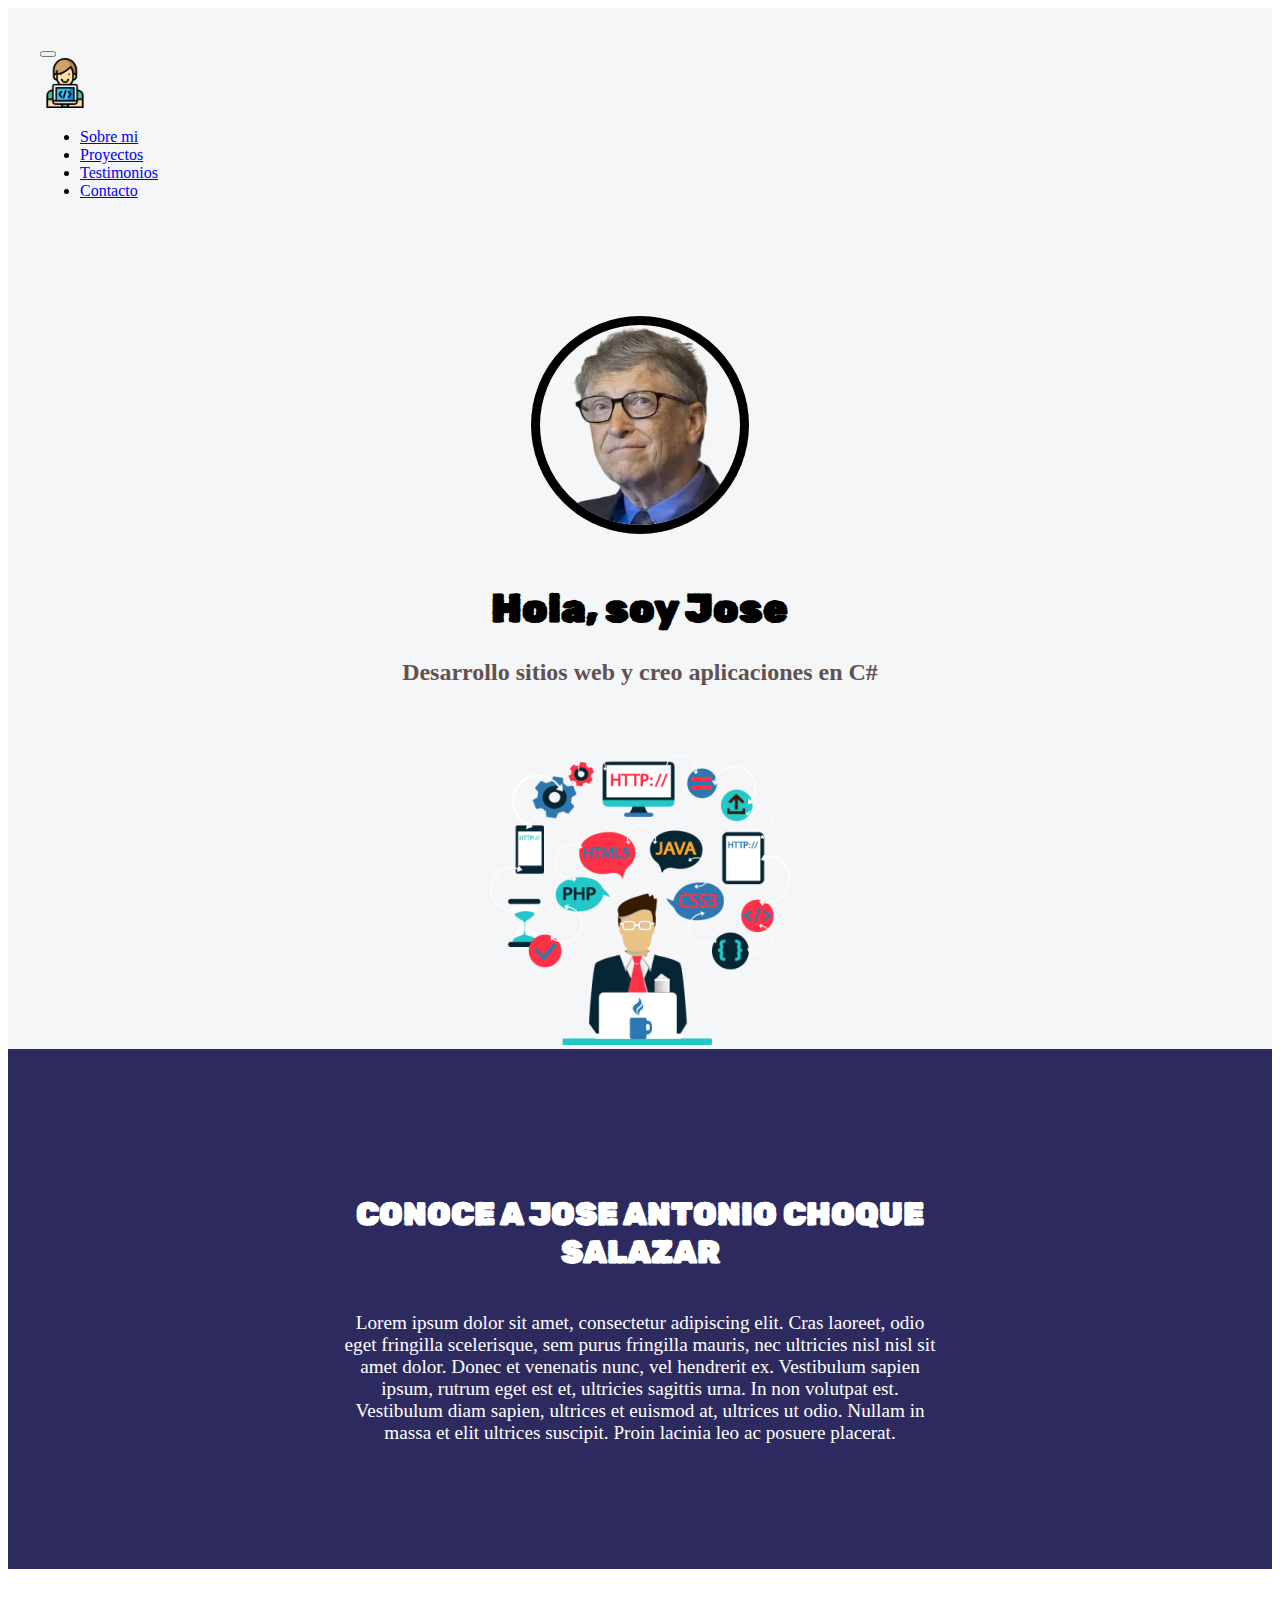
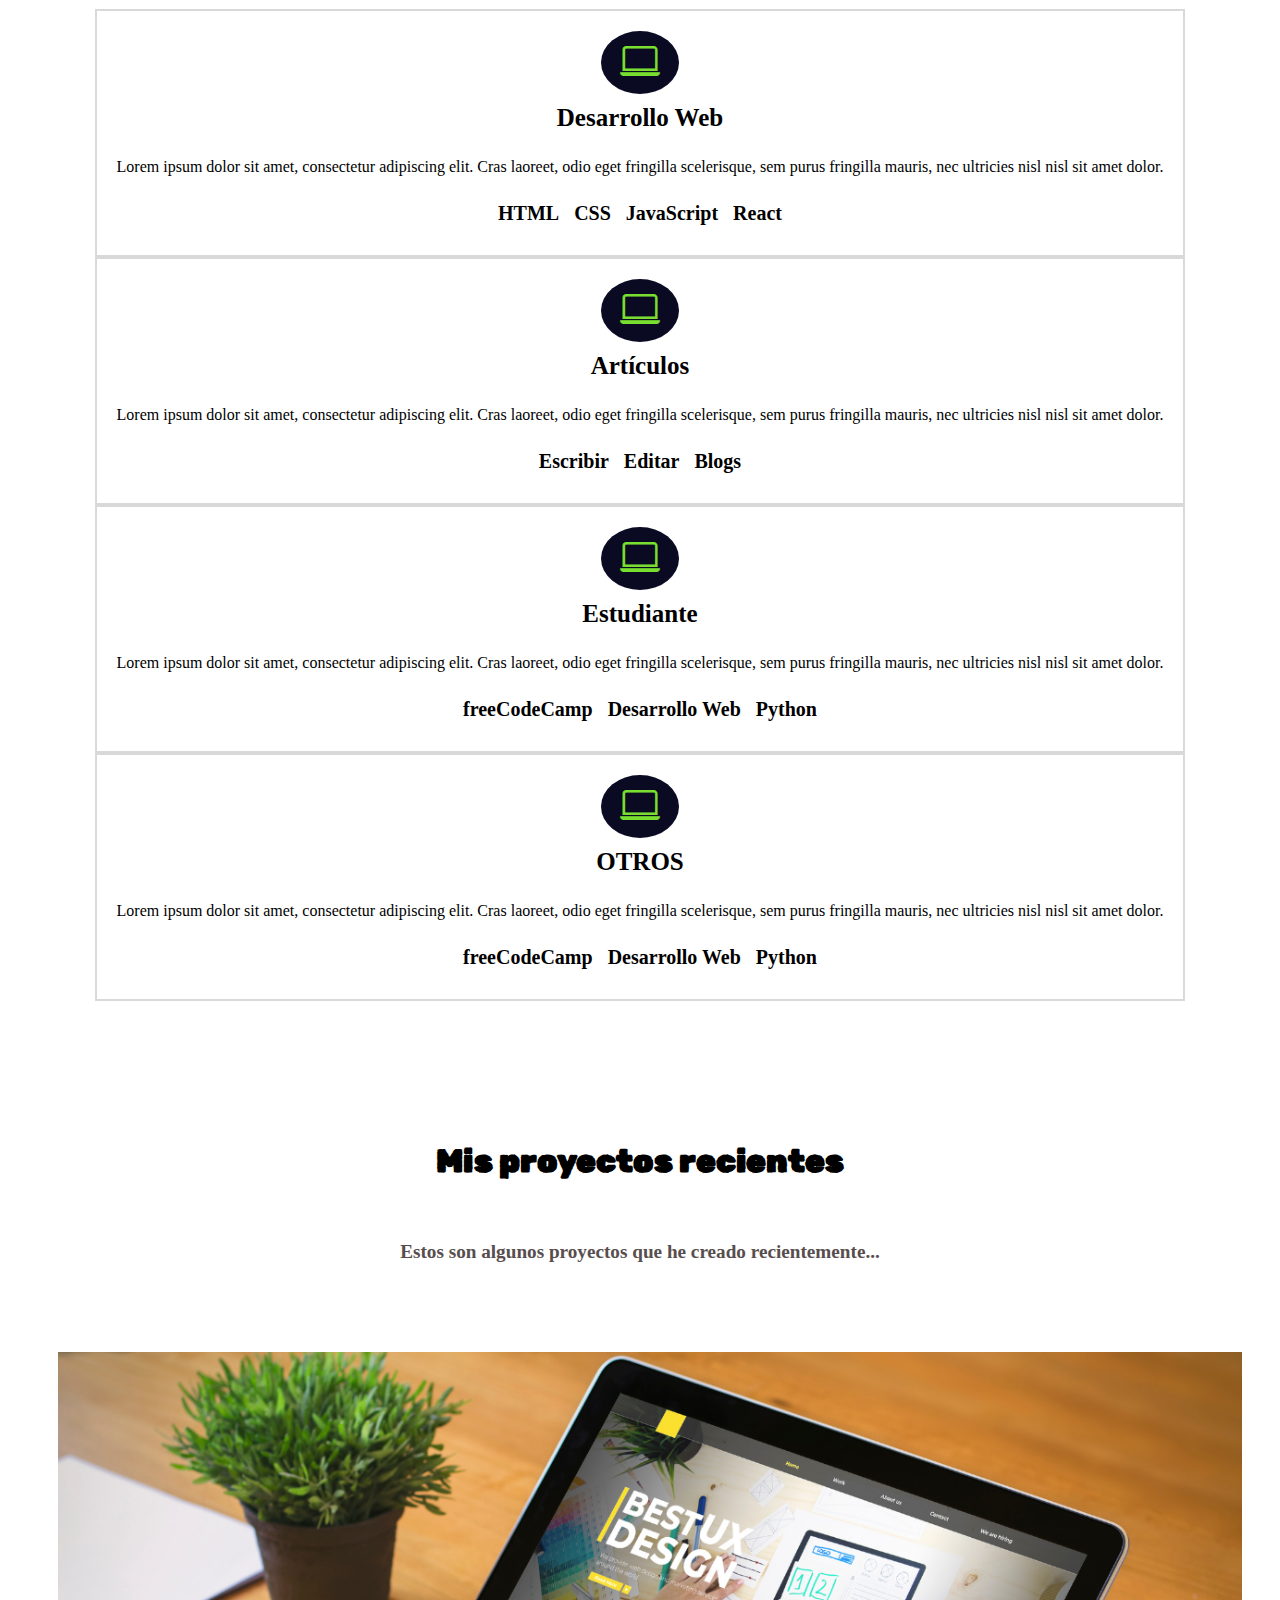
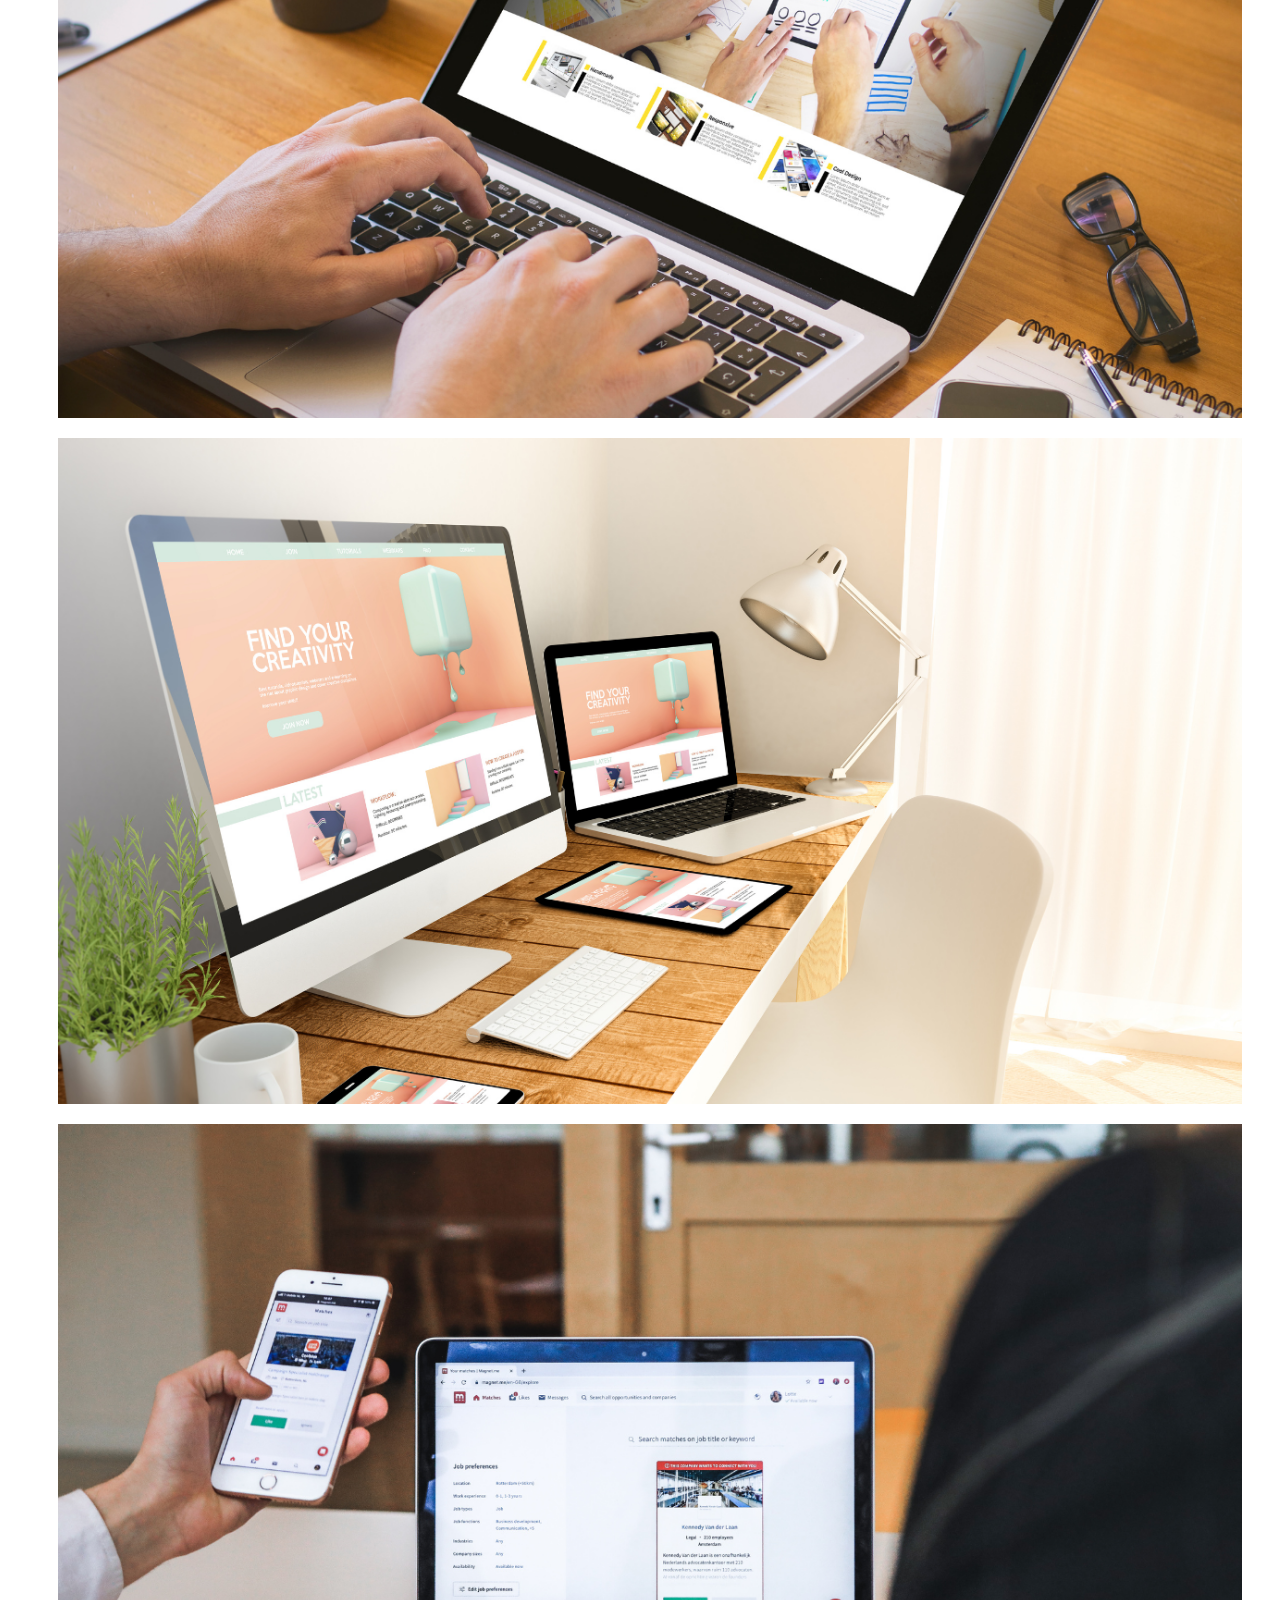
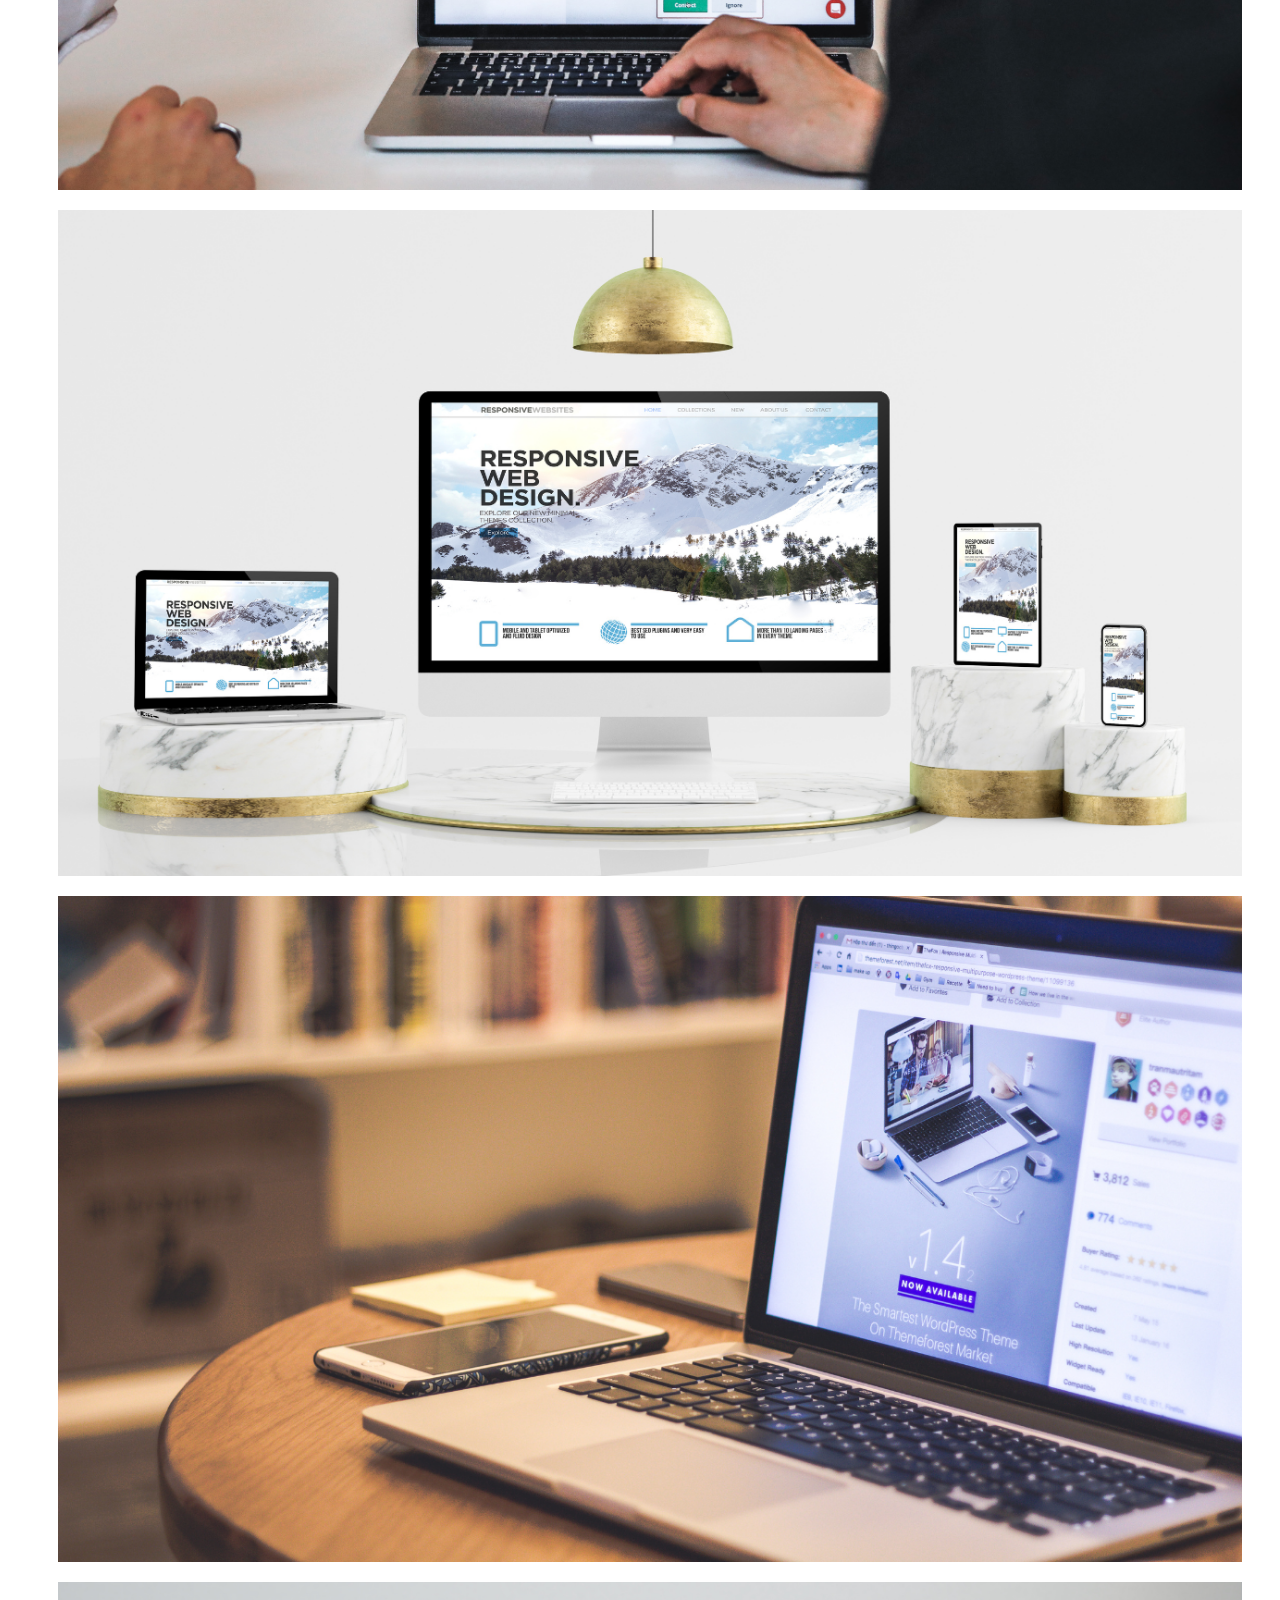
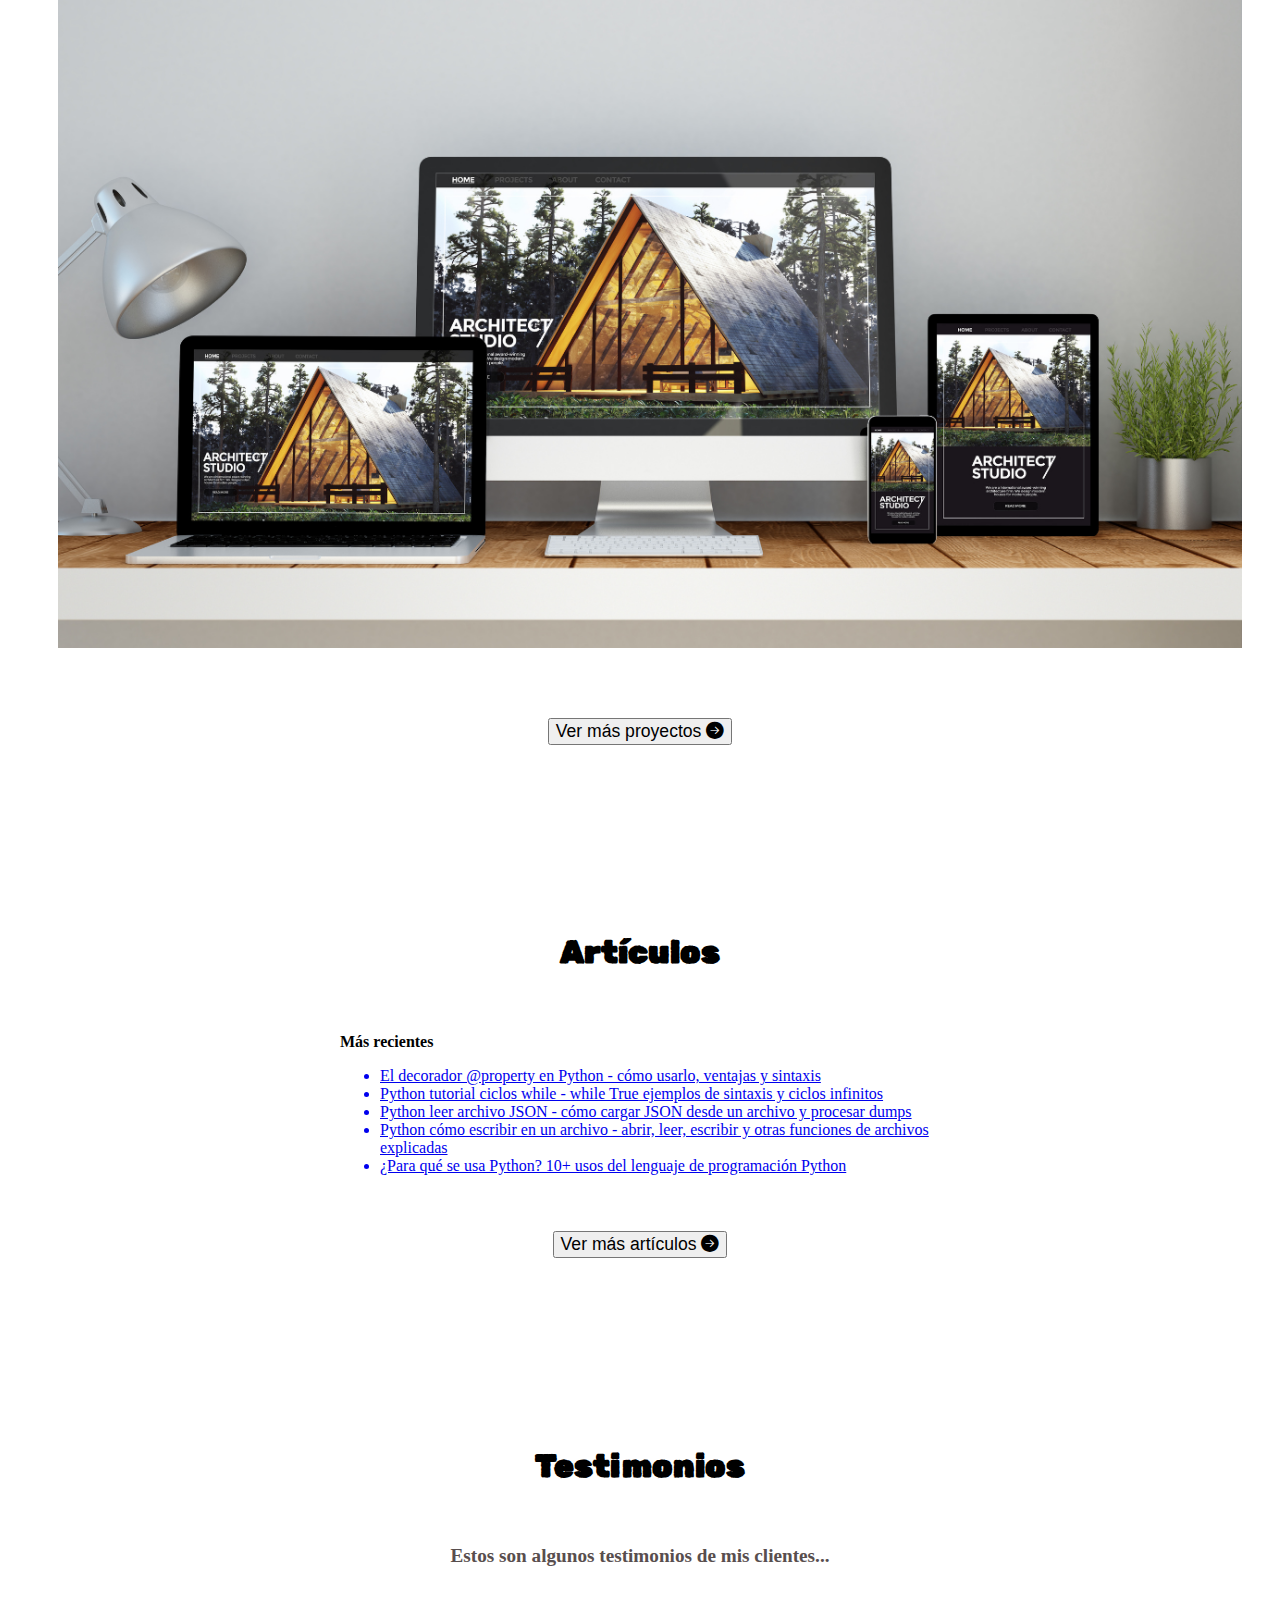
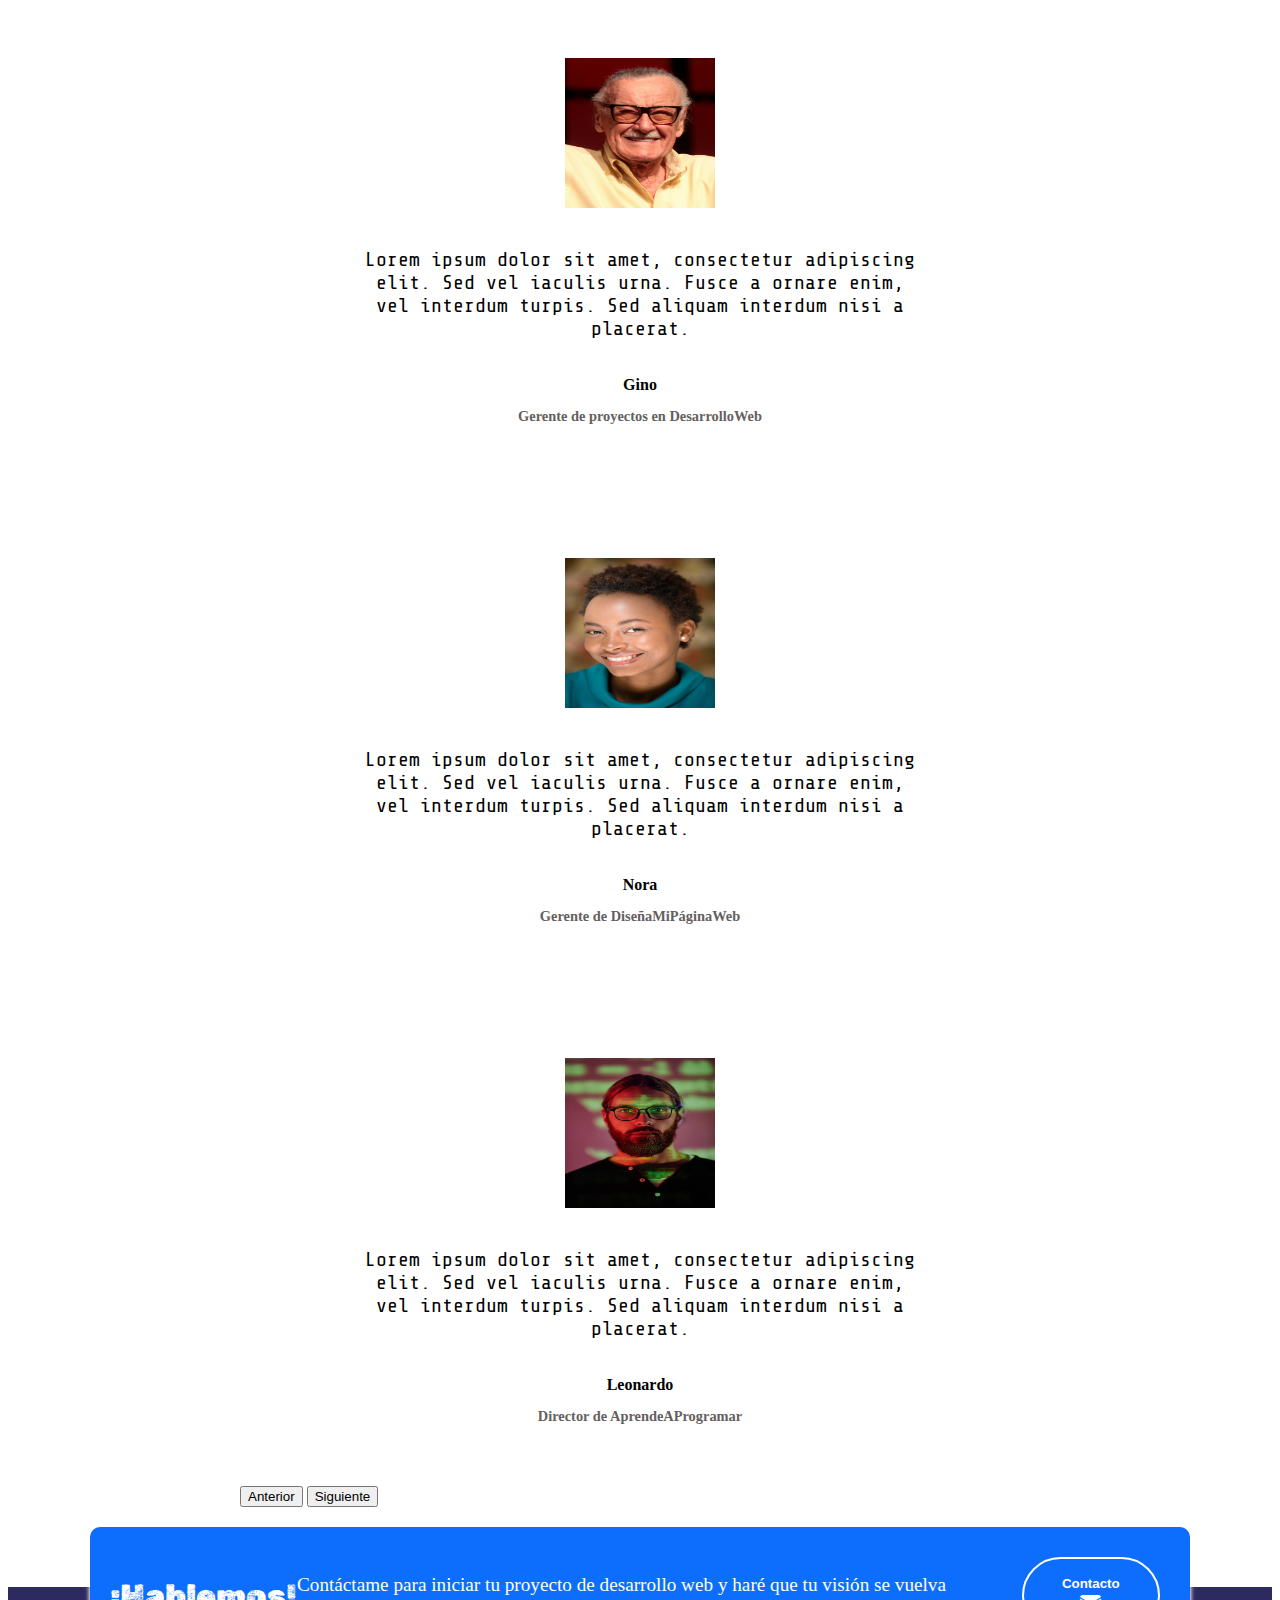
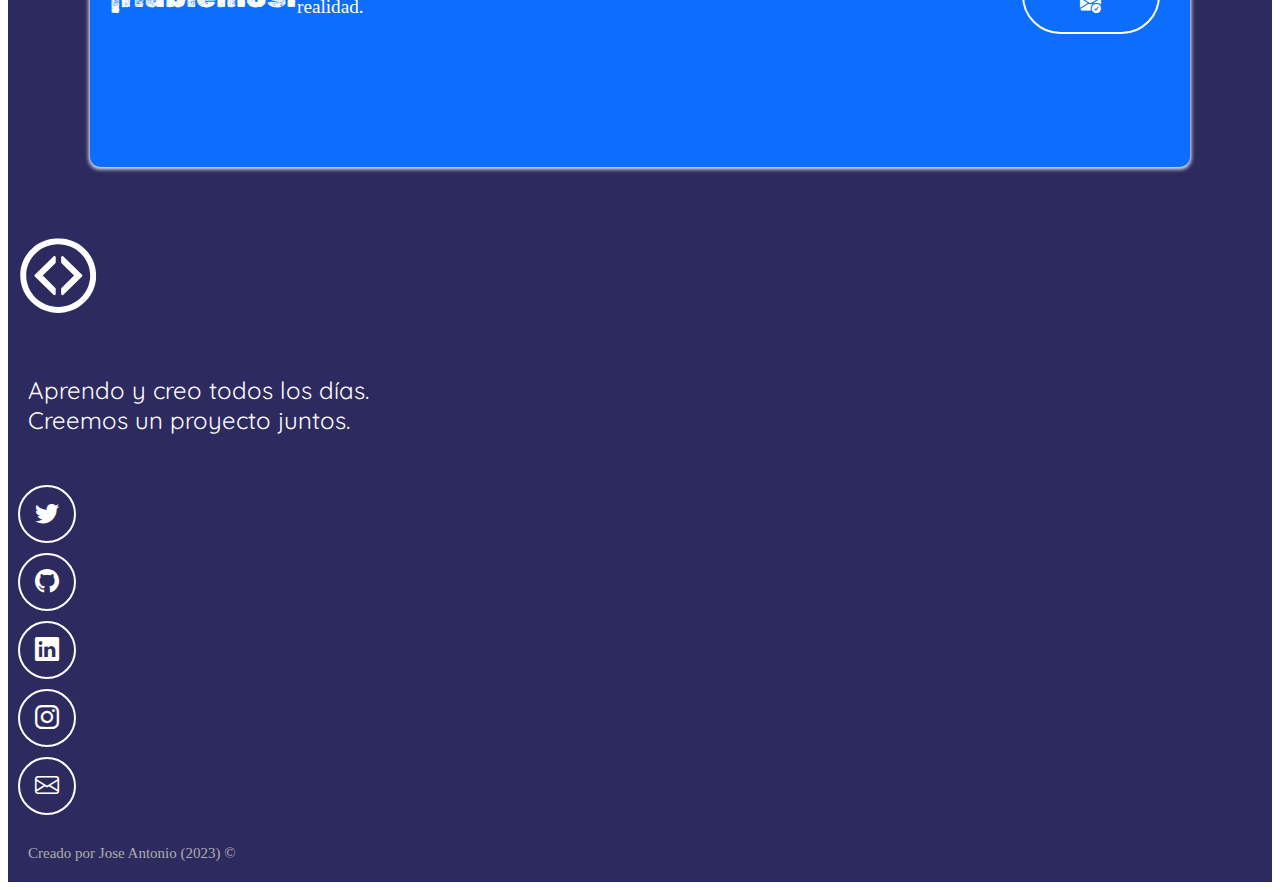
<file: tarea presentar/PRESENTE/index.html>
<!DOCTYPE html>
<html lang="es">
<head>
    <!-- METADATOS -->
    <!-- charset se uasa para la codificacion de los caracteres  ese utf-8 te permite mostrar acentos y otros caracteres-->
    <meta charset="utf-8" >
    <meta name="author" content="Jose Antonio">
    <meta name="description" content="portafolio de desarrollo web de Jose antonio">
    <meta name="keywords" content="HTML, CSS , JAVA SCRIPT, REACT">
    <!-- como se va  ajustar a dispositivos de diferentes tamaños -->
    <!-- ese initial escale es para que se ajuste a los dispositivos s tamaño -->
    <meta name="viewport" content="width=device-width, initial-scale=1">
    <!-- TITULO -->
    <title>Jose Antonio | Desarrollo Web Front- End</title>
    <!-- FAVICON (ICONO)-->
    <link rel="icon" type="image/x-icon" href="imagenes/logo.png" >
<!-- BOOSTRAP -->
<link href="https://cdn.jsdelivr.net/npm/bootstrap@5.3.1/dist/css/bootstrap.min.css" rel="stylesheet" integrity="sha384-4bw+/aepP/YC94hEpVNVgiZdgIC5+VKNBQNGCHeKRQN+PtmoHDEXuppvnDJzQIu9" crossorigin="anonymous">
 <!-- Iconos de Bootstrap -->
 <link rel="stylesheet" href="https://cdn.jsdelivr.net/npm/bootstrap-icons@1.9.1/font/bootstrap-icons.css">
<!-- CONEXION CON CSS -->
<link rel="stylesheet" href="style.css">
 <!-- Google Fonts -->
 <link rel="preconnect" href="https://fonts.googleapis.com">
 <link rel="preconnect" href="https://fonts.gstatic.com" crossorigin>
 <link href="https://fonts.googleapis.com/css2?family=Quicksand:wght@500&family=Rubik+Dirt&family=Share+Tech+Mono&display=swap" rel="stylesheet">
</head>
<body>
    <!-- BARRA DE NAVEGACION RESPONSIVE -->
    <!-- md pusimos paara cambair el punto de quiebre  -->
    <nav class="navbar navbar-expand-md navbar-light">
        <!-- containr fluid es un contener que se ajusta 100% al ancho de la ventana del navegador -->
        <div class="container-fluid">
          <button class="navbar-toggler" type="button" data-bs-toggle="collapse" data-bs-target="#navbar-toggler" aria-controls="navbarTogglerDemo01" aria-expanded="false" aria-label="Toggle navigation">
            <span class="navbar-toggler-icon"></span>
          </button>
          <div class="collapse navbar-collapse" id="navbar-toggler">
            <a class="navbar-brand" href="#">
                <img src="imagenes/logo.png" alt="logo de la pagina web" width="50">
            </a>
            <ul class="navbar-nav d-flex justify-content-center align-items-center">
              <li class="nav-item">
                <a class="nav-link active" aria-current="page" href="#sobre-mi">Sobre mi</a>
              </li>
              <li class="nav-item">
                <a class="nav-link" href="#proyectos">Proyectos</a>
              </li>
              <li class="nav-item">
                <a class="nav-link" href="#testimonios">Testimonios</a>
              </li>
              <li class="nav-item">
                <a class="nav-link"  href="#contacto">Contacto</a>
              </li>
            </ul>
          </div>
        </div>
      </nav>
          <!-- Seccion Hero -->
    <section class="hero align-items-stretch">
        <div class="hero-principal d-flex flex-column justify-content-center align-items-center">
          <img class="hero-imagen-desarrollador rounded-circle" src="imagenes/jose.avif" alt="Foto de Jose antonio">
          <h1>Hola, soy Jose</h1>
          <h2>Desarrollo sitios web y creo  aplicaciones en C#</h2>
        </div>
        <div class="hero-inferior">
            <!-- ese img fluid hara qe la iamgen se adapte al ancho del navegador  que sea responsiva-->
          <img class="hero-inferior-imagen img-fluid" src="imagenes/leguajes.png" alt="Monitor, laptop y logos de HTML, CSS, JavaScript y React.">
        </div>
      </section>
       <!-- Sobre mi -->
    <section id="sobre-mi" class="sobre-mi seccion-oscura">
        <div class="contenedor">
          <h2 class="seccion-titulo">CONOCE A JOSE ANTONIO CHOQUE SALAZAR</h2>
          <p class="seccion-texto">Lorem ipsum dolor sit amet, consectetur adipiscing elit. Cras laoreet, odio eget fringilla scelerisque, sem purus fringilla mauris, nec ultricies nisl nisl sit amet dolor. Donec et venenatis nunc, vel hendrerit ex. Vestibulum sapien ipsum, rutrum eget est et, ultricies sagittis urna. In non volutpat est. Vestibulum diam sapien, ultrices et euismod at, ultrices ut odio. Nullam in massa et elit ultrices suscipit. Proin lacinia leo ac posuere placerat.</p>
        </div>
      </section>
       <!-- Experiencia -->
    <section class="experiencia seccion-clara">
        <div class="container text-center">
          <div class="row">
            <!-- Desarrollo Web -->
            <div class="columna col-12 col-md-2">
              <i class="bi bi-laptop"></i>
              <p class="experiencia-titulo">Desarrollo Web</p>
              <p>Lorem ipsum dolor sit amet, consectetur adipiscing elit. Cras laoreet, odio eget fringilla scelerisque, sem purus fringilla mauris, nec ultricies nisl nisl sit amet dolor. </p>
              <div class="badges-contenedor">
                <span class="badge text-bg-primary">HTML</span>
                <span class="badge text-bg-primary">CSS</span>
                <span class="badge text-bg-primary">JavaScript</span>
                <span class="badge text-bg-primary">React</span>
              </div>
            </div>
            
            
            <!-- Articulos -->
            <div class="columna col-12 col-md-4">
              <i class="bi bi-laptop"></i>
              <p class="experiencia-titulo">Artículos</p>
              <p>Lorem ipsum dolor sit amet, consectetur adipiscing elit. Cras laoreet, odio eget fringilla scelerisque, sem purus fringilla mauris, nec ultricies nisl nisl sit amet dolor. </p>
              <div class="badges-contenedor">
                <span class="badge text-bg-primary">Escribir</span>
                <span class="badge text-bg-primary">Editar</span>
                <span class="badge text-bg-primary">Blogs</span>
              </div>
            </div>
            <div class="columna col-12 col-md-4">
                <i class="bi bi-laptop"></i>
                <p class="experiencia-titulo">Estudiante</p>
                <p>Lorem ipsum dolor sit amet, consectetur adipiscing elit. Cras laoreet, odio eget fringilla scelerisque, sem purus fringilla mauris, nec ultricies nisl nisl sit amet dolor. </p>
                <div class="badges-contenedor">
                  <span class="badge text-bg-primary">freeCodeCamp</span>
                  <span class="badge text-bg-primary">Desarrollo Web</span>
                  <span class="badge text-bg-primary">Python</span>
                </div>
              </div>
              <div class="columna col-12 col-md-2">
                <i class="bi bi-laptop"></i>
                <p class="experiencia-titulo">OTROS</p>
                <p>Lorem ipsum dolor sit amet, consectetur adipiscing elit. Cras laoreet, odio eget fringilla scelerisque, sem purus fringilla mauris, nec ultricies nisl nisl sit amet dolor. </p>
                <div class="badges-contenedor">
                  <span class="badge text-bg-primary">freeCodeCamp</span>
                  <span class="badge text-bg-primary">Desarrollo Web</span>
                  <span class="badge text-bg-primary">Python</span>
                </div>
              </div>
            </div>
        </div>
    </section>
     <!-- Proyectos -->
     <section id="proyectos" class="proyectos-recientes seccion-clara d-flex flex-column">
        <h2 class="seccion-titulo texto-negro">Mis proyectos recientes</h2>
        <h3 class="seccion-descripcion">Estos son algunos proyectos que he creado recientemente...</h3>
        <!-- Galeria de Proyectos -->
        <div class="container text-center proyectos-contenedor">
          <div class="row">
            <!-- Proyecto 1 -->
            <div class="col-12 col-md-6 col-lg-4">
              <div class="proyecto">
                <img src="imagenes/proyecto1.png" alt="Proyecto 1">
                <div class="overlay">
                  <p>Proyecto 1</p>
                  <div class="iconos-contenedor">
                    <a href="https://github.com/" target="_blank" rel="noopener noreferrer">
                      <i class="bi bi-github"></i>
                    </a>
                    <a href="https://www.freecodecamp.org/espanol/" target="_blank" rel="noopener noreferrer">
                      <i class="bi bi-laptop"></i>
                    </a>
                  </div>
                </div>
              </div>
            </div>
            <!-- Proyecto 2 -->
            <div class="col-12 col-md-6 col-lg-4">
              <div class="proyecto">
                <img src="imagenes/proyecto2.png" alt="Proyecto 1">
                <div class="overlay">
                  <p>Proyecto 2</p>
                  <div class="iconos-contenedor">
                    <a href="https://github.com/" target="_blank" rel="noopener noreferrer">
                      <i class="bi bi-github"></i>
                    </a>
                    <a href="https://www.freecodecamp.org/espanol/" target="_blank" rel="noopener noreferrer">
                      <i class="bi bi-laptop"></i>
                    </a>
                  </div>
                </div>
              </div>
            </div>
            <!-- Proyecto 3 -->
            <div class="col-12 col-md-6 col-lg-4">
              <div class="proyecto">
                <img src="imagenes/proyecto3.png" alt="Proyecto 1">
                <div class="overlay">
                  <p>Proyecto 3</p>
                  <div class="iconos-contenedor">
                    <a href="https://github.com/" target="_blank" rel="noopener noreferrer">
                      <i class="bi bi-github"></i>
                    </a>
                    <a href="https://www.freecodecamp.org/espanol/" target="_blank" rel="noopener noreferrer">
                      <i class="bi bi-laptop"></i>
                    </a>
                  </div>
                </div>
              </div>
            </div>
            <!-- Proyecto 4 -->
            <div class="col-12 col-md-6 col-lg-4">
              <div class="proyecto">
                <img src="imagenes/proyecto4.png" alt="Proyecto 1">
                <div class="overlay">
                  <p>Proyecto 4</p>
                  <div class="iconos-contenedor">
                    <a href="https://github.com/" target="_blank" rel="noopener noreferrer">
                      <i class="bi bi-github"></i>
                    </a>
                    <a href="https://www.freecodecamp.org/espanol/" target="_blank" rel="noopener noreferrer">
                      <i class="bi bi-laptop"></i>
                    </a>
                  </div>
                </div>
              </div>
            </div>
            <!-- Proyecto 5 -->
            <div class="col-12 col-md-6 col-lg-4">
              <div class="proyecto">
                <img src="imagenes/proyecto5.png" alt="Proyecto 1">
                <div class="overlay">
                  <p>Proyecto 5</p>
                  <div class="iconos-contenedor">
                    <a href="https://github.com/" target="_blank" rel="noopener noreferrer">
                      <i class="bi bi-github"></i>
                    </a>
                    <a href="https://www.freecodecamp.org/espanol/" target="_blank" rel="noopener noreferrer">
                      <i class="bi bi-laptop"></i>
                    </a>
                  </div>
                </div>
              </div>
            </div>
            <!-- Proyecto 6 -->
            <div class="col-12 col-md-6 col-lg-4">
              <div class="proyecto">
                <img src="imagenes/proyecto6.png" alt="Proyecto 1">
                <div class="overlay">
                  <p>Proyecto 6</p>
                  <div class="iconos-contenedor">
                    <a href="https://github.com/" target="_blank" rel="noopener noreferrer">
                      <i class="bi bi-github"></i>
                    </a>
                    <a href="https://www.freecodecamp.org/espanol/" target="_blank" rel="noopener noreferrer">
                      <i class="bi bi-laptop"></i>
                    </a>
                  </div>
                </div>
              </div>
            </div>
          </div>
        </div>
        <a href="https://github.com/" target="_blank" rel="noopener noreferrer">
          <button type="button" class="btn btn-info">
            Ver más proyectos
            <i class="bi bi-arrow-right-circle-fill"></i>
          </button>
        </a>
      </section>
      <!-- Articulos -->
    <section class="articulos justify-content-start">
        <h2 class="seccion-titulo texto-negro">Artículos</h2>
        <div class="card">
          <div class="card-header">
            Más recientes
          </div>
          <ul class="list-group list-group-flush">
            <a href="https://www.freecodecamp.org/espanol/news/" target="_blank" rel="noopener noreferrer">
              <li class="list-group-item">
                El decorador @property en Python - cómo usarlo, ventajas y sintaxis
              </li>
            </a>
            <a href="https://www.freecodecamp.org/espanol/news/" target="_blank" rel="noopener noreferrer">
              <li class="list-group-item">
                Python tutorial ciclos while - while True ejemplos de sintaxis y ciclos infinitos
              </li>
            </a>
            <a href="https://www.freecodecamp.org/espanol/news/" target="_blank" rel="noopener noreferrer">
              <li class="list-group-item">
                Python leer archivo JSON - cómo cargar JSON desde un archivo y procesar dumps
              </li>
            </a>
            <a href="https://www.freecodecamp.org/espanol/news/" target="_blank" rel="noopener noreferrer">
              <li class="list-group-item">
                Python cómo escribir en un archivo - abrir, leer, escribir y otras funciones de archivos explicadas
              </li>
            </a>
            <a href="https://www.freecodecamp.org/espanol/news/" target="_blank" rel="noopener noreferrer">
              <li class="list-group-item">
                ¿Para qué se usa Python? 10+ usos del lenguaje de programación Python
              </li>
            </a>
          </ul>
        </div>
        <a href="https://www.freecodecamp.org/espanol/news/" target="_blank" rel="noopener noreferrer">
          <button type="button" class="btn btn-info">
            Ver más artículos
            <i class="bi bi-arrow-right-circle-fill"></i>
          </button>
        </a>
      </section>
      <!-- Testimonios -->
    <section id="testimonios" class="testimonios seccion-clara">
        <h2 class="seccion-titulo">Testimonios</h2>
        <h3 class="seccion-descripcion">Estos son algunos testimonios de mis clientes...</h3>
        
        <!-- Carrusel -->
        <div id="testimonios-carrusel" class="carousel carousel-dark slide" data-bs-ride="carousel">
          <div class="carousel-inner">
            <div class="carousel-item active">
              <div class="container">
                <img class="testimonio-imagen rounded-circle" src="imagenes/gino.jpg" alt="Foto de Gino">
                <p class="testimonio-texto">Lorem ipsum dolor sit amet, consectetur adipiscing elit. Sed vel iaculis urna. Fusce a ornare enim, vel interdum turpis. Sed aliquam interdum nisi a placerat.</p>
                <div class="testimonio-info">
                  <p class="cliente">Gino</p>
                  <p class="cargo">Gerente de proyectos en DesarrolloWeb</p>
                </div>
              </div>
            </div>
            <div class="carousel-item">
              <div class="container">
                <img class="testimonio-imagen rounded-circle" src="imagenes/nora.jpg" alt="Foto de Nora">
                <p class="testimonio-texto">Lorem ipsum dolor sit amet, consectetur adipiscing elit. Sed vel iaculis urna. Fusce a ornare enim, vel interdum turpis. Sed aliquam interdum nisi a placerat.</p>
                <div class="testimonio-info">
                  <p class="cliente">Nora</p>
                  <p class="cargo">Gerente de DiseñaMiPáginaWeb</p>
                </div>
              </div>
            </div>
            <div class="carousel-item">
              <div class="container">
                <img class="testimonio-imagen rounded-circle" src="imagenes/leonardo.avif" alt="Foto de Leonardo">
                <p class="testimonio-texto">Lorem ipsum dolor sit amet, consectetur adipiscing elit. Sed vel iaculis urna. Fusce a ornare enim, vel interdum turpis. Sed aliquam interdum nisi a placerat.</p>
                <div class="testimonio-info">
                  <p class="cliente">Leonardo</p>
                  <p class="cargo">Director de AprendeAProgramar</p>
                </div>
              </div>
            </div>
          </div>
          <button class="carousel-control-prev" type="button" data-bs-target="#testimonios-carrusel" data-bs-slide="prev">
            <span class="carousel-control-prev-icon" aria-hidden="true"></span>
            <span class="visually-hidden">Anterior</span>
          </button>
          <button class="carousel-control-next" type="button" data-bs-target="#testimonios-carrusel" data-bs-slide="next">
            <span class="carousel-control-next-icon" aria-hidden="true"></span>
            <span class="visually-hidden">Siguiente</span>
          </button>
        </div>
      </section>
   <!-- Contacto -->
   <section id="contacto" class="contacto seccion-oscura">
    <div class="container">
      <div class="container text-center rectangulo d-flex justify-content-evenly">
        <div class="row">
          <div class="col-12 col-md-4 seccion-titulo">
            ¡Hablemos!
          </div>
          <div class="col-12 col-md-4 descripcion">
            Contáctame para iniciar tu proyecto de desarrollo web y haré que tu visión se vuelva realidad.
          </div>
          <div class="col-12 col-md-4">
            <a href="mailto:janedoe@micorreo.com">
              <button type="button">  
                Contacto
                <i class="bi bi-envelope-check-fill"></i>
              </button>
            </a>
          </div>
        </div>
      </div>
    </div>
  </section>
  <!-- Pie de pagina (footer) -->
  <footer class="seccion-oscura d-flex flex-column align-items-center justify-content-center"> 
    <img class="footer-logo" src="imagenes/icono-blanco.svg" alt="Logo del portafolio">
    <p class="footer-texto text-center">Aprendo y creo todos los días.<br>Creemos un proyecto juntos.</p>
    <div class="iconos-redes-sociales d-flex flex-wrap align-items-center justify-content-center">
      <a href="https://twitter.com/freecodecampES" target="_blank" rel="noopener noreferrer">
        <i class="bi bi-twitter"></i>
      </a>
      <a href="https://github.com/freeCodeCamp/freeCodeCamp" target="_blank" rel="noopener noreferrer">
        <i class="bi bi-github"></i>
      </a>
      <a href="https://www.linkedin.com/" target="_blank" rel="noopener noreferrer">
        <i class="bi bi-linkedin"></i>
      </a>
      <a href="https://www.instagram.com/freecodecamp/" target="_blank" rel="noopener noreferrer">
        <i class="bi bi-instagram"></i>
      </a>
      <a href="mailto:janedoe@micorreo.com" target="_blank" rel="noopener noreferrer">
        <i class="bi bi-envelope"></i>
      </a>
    </div>
    <div class="derechos-de-autor">Creado por Jose Antonio (2023) &#169;</div>
  </footer>
    <!-- RECOMENDADO QE S EL JS SCRIPT ESTE DENTRO DEL BODY -->
    <script src="https://cdn.jsdelivr.net/npm/bootstrap@5.3.1/dist/js/bootstrap.bundle.min.js" integrity="sha384-HwwvtgBNo3bZJJLYd8oVXjrBZt8cqVSpeBNS5n7C8IVInixGAoxmnlMuBnhbgrkm" crossorigin="anonymous"></script>
</body>
</html>
</file>
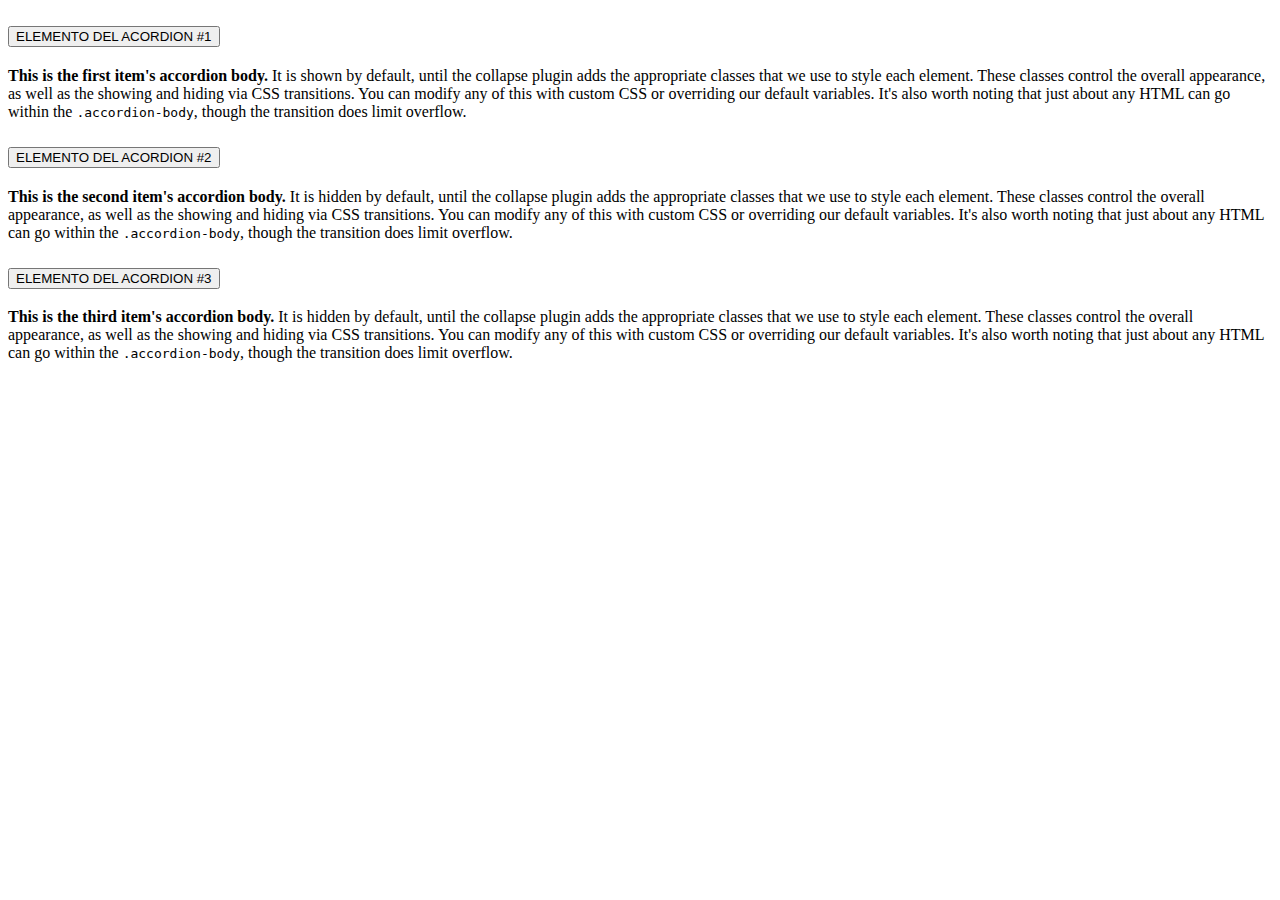
<file: tarea presentar/componente boostrap.html>
<!DOCTYPE html>
<html lang="es">
    <head>
      <!-- BOOSTRAP -->
      <link href="https://cdn.jsdelivr.net/npm/bootstrap@5.3.1/dist/css/bootstrap.min.css" rel="stylesheet" integrity="sha384-4bw+/aepP/YC94hEpVNVgiZdgIC5+VKNBQNGCHeKRQN+PtmoHDEXuppvnDJzQIu9" crossorigin="anonymous">
      <script src="https://cdn.jsdelivr.net/npm/bootstrap@5.3.1/dist/js/bootstrap.bundle.min.js" integrity="sha384-HwwvtgBNo3bZJJLYd8oVXjrBZt8cqVSpeBNS5n7C8IVInixGAoxmnlMuBnhbgrkm" crossorigin="anonymous"></script>
</head>
<body>
    <div class="container">
    <div class="accordion" id="accordionExample">
        <div class="accordion-item">
          <h2 class="accordion-header">
            <button class="accordion-button" type="button" data-bs-toggle="collapse" data-bs-target="#collapseOne" aria-expanded="true" aria-controls="collapseOne">
             ELEMENTO DEL ACORDION #1
            </button>
          </h2>
          <div id="collapseOne" class="accordion-collapse collapse show" data-bs-parent="#accordionExample">
            <div class="accordion-body">
              <strong>This is the first item's accordion body.</strong> It is shown by default, until the collapse plugin adds the appropriate classes that we use to style each element. These classes control the overall appearance, as well as the showing and hiding via CSS transitions. You can modify any of this with custom CSS or overriding our default variables. It's also worth noting that just about any HTML can go within the <code>.accordion-body</code>, though the transition does limit overflow.
            </div>
          </div>
        </div>
        <div class="accordion-item">
          <h2 class="accordion-header">
            <button class="accordion-button collapsed" type="button" data-bs-toggle="collapse" data-bs-target="#collapseTwo" aria-expanded="false" aria-controls="collapseTwo">
                ELEMENTO DEL ACORDION #2
            </button>
          </h2>
          <div id="collapseTwo" class="accordion-collapse collapse" data-bs-parent="#accordionExample">
            <div class="accordion-body">
              <strong>This is the second item's accordion body.</strong> It is hidden by default, until the collapse plugin adds the appropriate classes that we use to style each element. These classes control the overall appearance, as well as the showing and hiding via CSS transitions. You can modify any of this with custom CSS or overriding our default variables. It's also worth noting that just about any HTML can go within the <code>.accordion-body</code>, though the transition does limit overflow.
            </div>
          </div>
        </div>
        <div class="accordion-item">
          <h2 class="accordion-header">
            <button class="accordion-button collapsed" type="button" data-bs-toggle="collapse" data-bs-target="#collapseThree" aria-expanded="false" aria-controls="collapseThree">
                ELEMENTO DEL ACORDION #3
            </button>
          </h2>
          <div id="collapseThree" class="accordion-collapse collapse" data-bs-parent="#accordionExample">
            <div class="accordion-body">
              <strong>This is the third item's accordion body.</strong> It is hidden by default, until the collapse plugin adds the appropriate classes that we use to style each element. These classes control the overall appearance, as well as the showing and hiding via CSS transitions. You can modify any of this with custom CSS or overriding our default variables. It's also worth noting that just about any HTML can go within the <code>.accordion-body</code>, though the transition does limit overflow.
            </div>
          </div>
        </div>
      </div>
    </div>
</body>
</html>
</file>
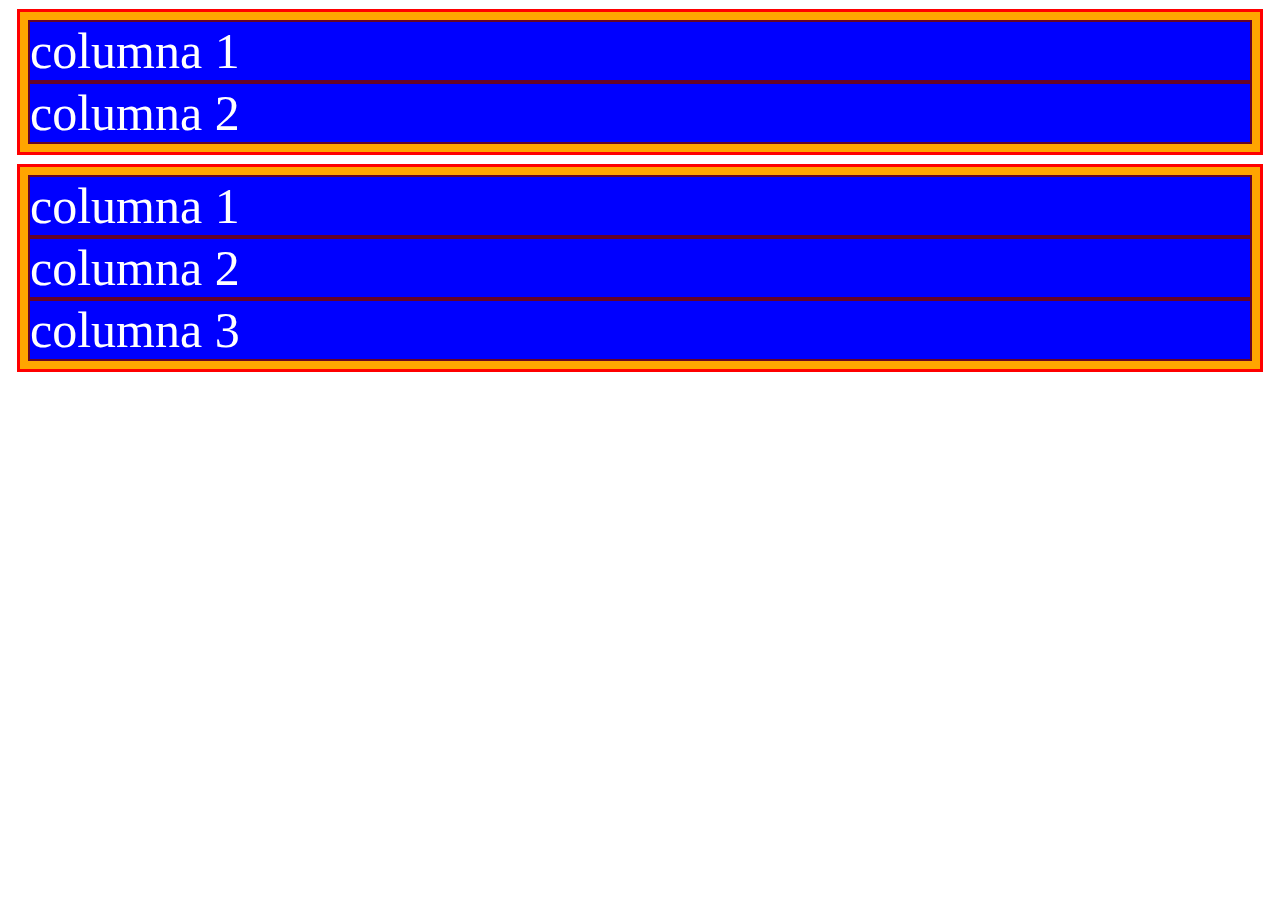
<file: tarea presentar/estructura de la grid.html>
<!DOCTYPE html>
<html lang="es">
    <head>
      <!-- BOOSTRAP -->
      <link href="https://cdn.jsdelivr.net/npm/bootstrap@5.3.1/dist/css/bootstrap.min.css" rel="stylesheet" integrity="sha384-4bw+/aepP/YC94hEpVNVgiZdgIC5+VKNBQNGCHeKRQN+PtmoHDEXuppvnDJzQIu9" crossorigin="anonymous">
      <script src="https://cdn.jsdelivr.net/npm/bootstrap@5.3.1/dist/js/bootstrap.bundle.min.js" integrity="sha384-HwwvtgBNo3bZJJLYd8oVXjrBZt8cqVSpeBNS5n7C8IVInixGAoxmnlMuBnhbgrkm" crossorigin="anonymous"></script>

      <style>
        .row{
            background-color: orange;
            border: 3px solid red;
            padding: 8px;
            margin: 9px;
        }
        .col{
            background-color: blue;
            color: white;
            font-size: 50px;
            border: 2px solid #640328;
        }
      </style>
      </head>
      <body>
        <div class="container text-center">
            <div class="row">
            <div class="col">
                columna 1
            </div>
            <div class="col">
                columna 2
            </div>
        </div>
            <div class="row">
                <div class="col">
                    columna 1
                </div>
                <div class="col">
                    columna 2
                </div>
                <div class="col">
                    columna 3
                </div>
            </div>
        </div>
      </body>
</file>
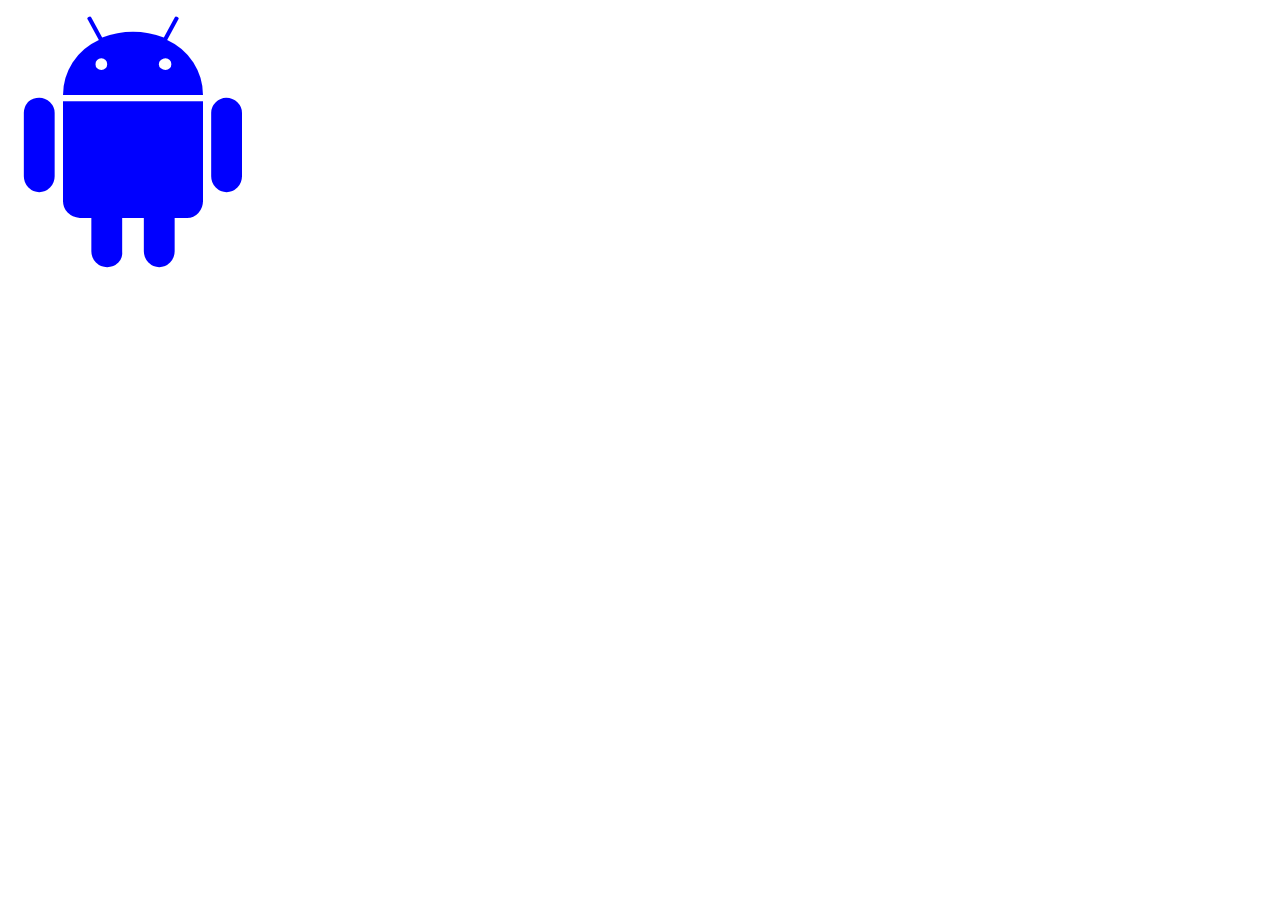
<file: tarea presentar/iconos.html>
<!DOCTYPE html>
<html lang="es">
    <head>
      <!-- BOOSTRAP -->
      <link href="https://cdn.jsdelivr.net/npm/bootstrap@5.3.1/dist/css/bootstrap.min.css" rel="stylesheet" integrity="sha384-4bw+/aepP/YC94hEpVNVgiZdgIC5+VKNBQNGCHeKRQN+PtmoHDEXuppvnDJzQIu9" crossorigin="anonymous">
      <script src="https://cdn.jsdelivr.net/npm/bootstrap@5.3.1/dist/js/bootstrap.bundle.min.js" integrity="sha384-HwwvtgBNo3bZJJLYd8oVXjrBZt8cqVSpeBNS5n7C8IVInixGAoxmnlMuBnhbgrkm" crossorigin="anonymous"></script>
      <!-- PARA AGREGAR ICONOS DE BOOTSTRAP DEBES PONR ESTE LINK  -->
      <link rel="stylesheet" href="https://cdn.jsdelivr.net/npm/bootstrap-icons@1.10.5/font/bootstrap-icons.css">
        <style>
            i{
                font-size: 250px;
                color: blue;
            }
        </style>

    </head>
<body>
    <i class="bi bi-android2"></i>
</body>
</html>
</file>
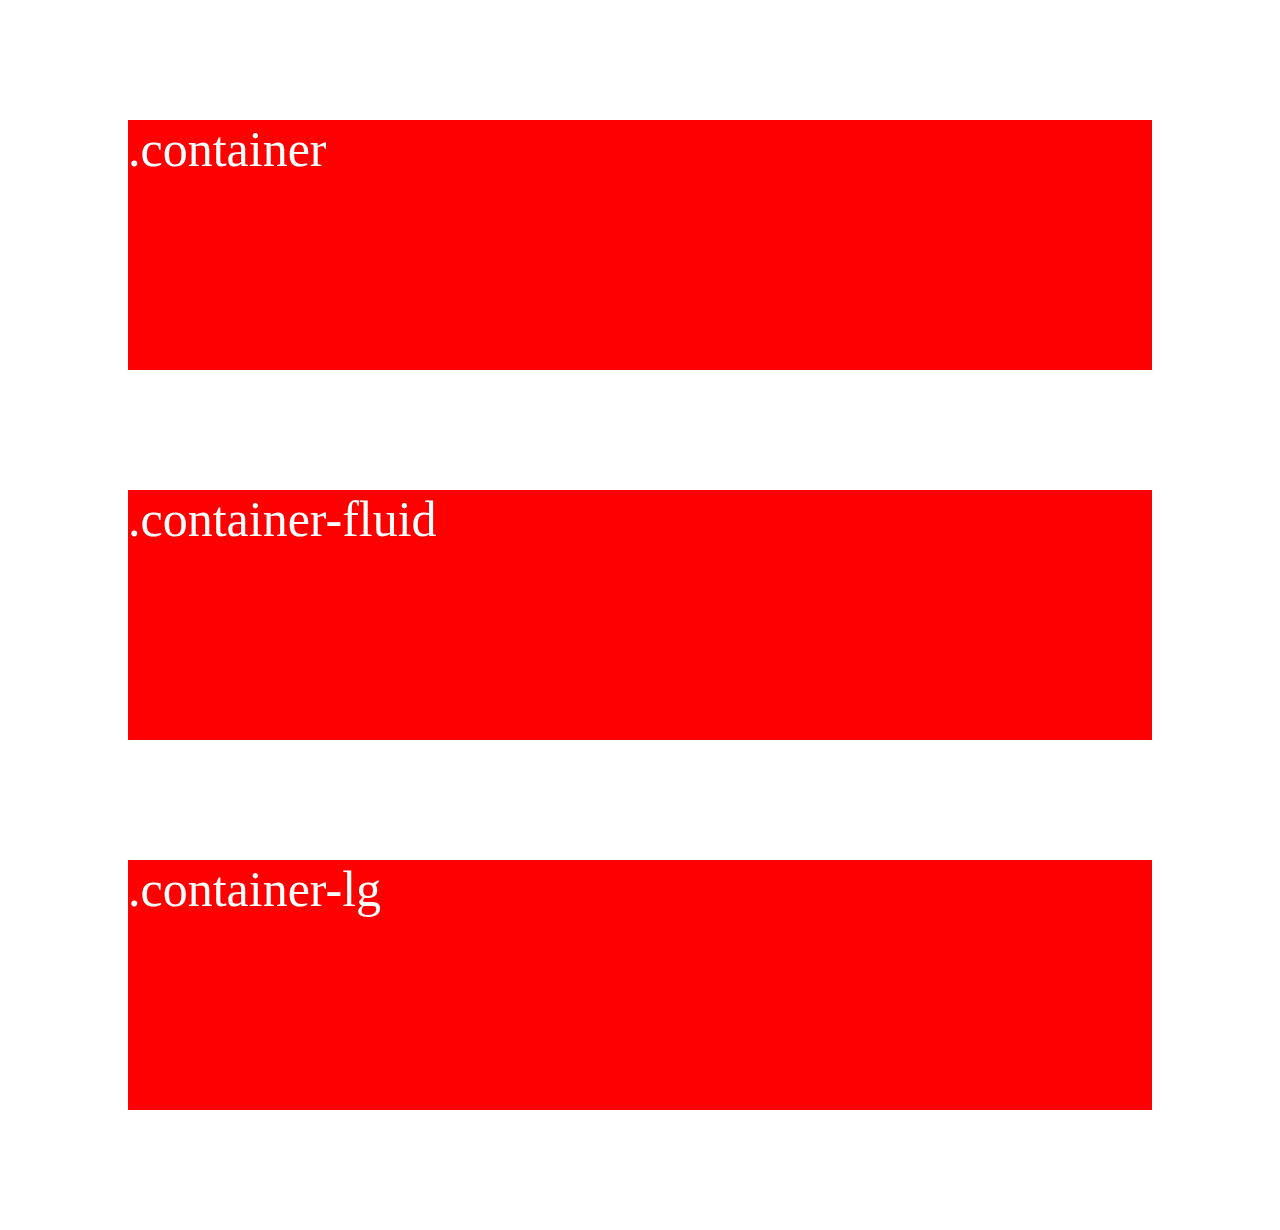
<file: tarea presentar/inTRO.html>
<!DOCTYPE html>
<html lang="es">
    <head>
      <!-- BOOSTRAP -->
      <link href="https://cdn.jsdelivr.net/npm/bootstrap@5.3.1/dist/css/bootstrap.min.css" rel="stylesheet" integrity="sha384-4bw+/aepP/YC94hEpVNVgiZdgIC5+VKNBQNGCHeKRQN+PtmoHDEXuppvnDJzQIu9" crossorigin="anonymous">
      <script src="https://cdn.jsdelivr.net/npm/bootstrap@5.3.1/dist/js/bootstrap.bundle.min.js" integrity="sha384-HwwvtgBNo3bZJJLYd8oVXjrBZt8cqVSpeBNS5n7C8IVInixGAoxmnlMuBnhbgrkm" crossorigin="anonymous"></script>
    <style>
      div{
        height: 250px;
        background-color: red;
        color: white;
        font-size: 50px;
        margin: 120px;
      }
    </style>
    
    
    </head>
    <body>
      <div class="container">
        .container
      </div>
      <div class="container- fluid">
        .container-fluid
      </div>
      <div class="container-lg">
        .container-lg
      </div>
    </body>
</html>
</file>
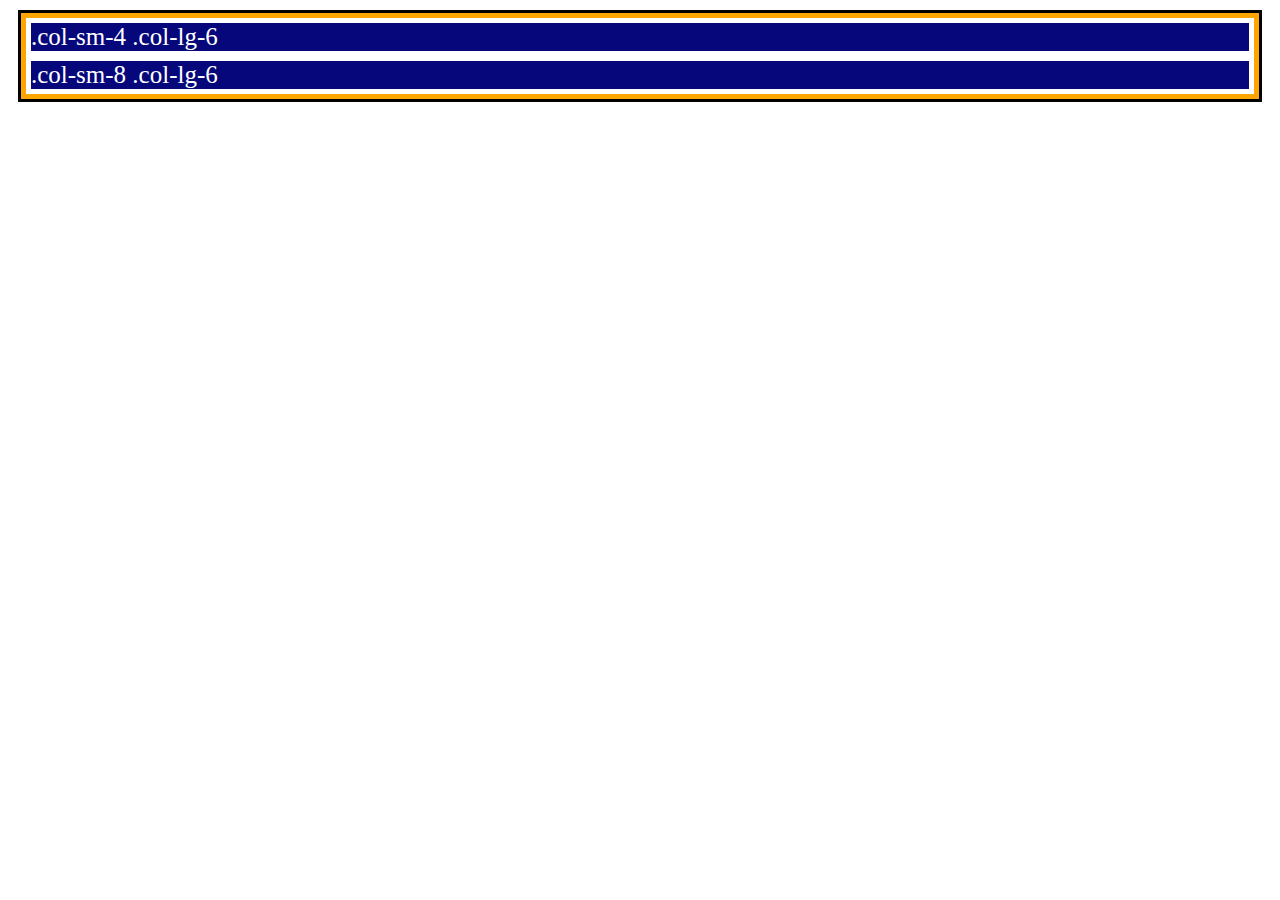
<file: tarea presentar/otro ejemplo.html>
<!DOCTYPE html>
<html lang="es">
    <head>
      <!-- BOOSTRAP -->
      <link href="https://cdn.jsdelivr.net/npm/bootstrap@5.3.1/dist/css/bootstrap.min.css" rel="stylesheet" integrity="sha384-4bw+/aepP/YC94hEpVNVgiZdgIC5+VKNBQNGCHeKRQN+PtmoHDEXuppvnDJzQIu9" crossorigin="anonymous">
      <script src="https://cdn.jsdelivr.net/npm/bootstrap@5.3.1/dist/js/bootstrap.bundle.min.js" integrity="sha384-HwwvtgBNo3bZJJLYd8oVXjrBZt8cqVSpeBNS5n7C8IVInixGAoxmnlMuBnhbgrkm" crossorigin="anonymous"></script>
        <style>
            .row{
                background-color: orange;
                border: 3px solid rgb(0, 0, 0);
                padding: 5px;
                margin: 10px;
            }


            .columna{
                color: white;
                font-size: 25px;
                background-color: #05077b;
                border: 5px solid white;
            }
        </style>
        </head>
        <body>
            <div class="container text-center">
                <div class="row">
                    <div class="col-sm-4 col-lg-6 columna">
                        .col-sm-4 .col-lg-6
                    </div>  
                    <div class="col-sm-8 col-lg-6 columna">
                        .col-sm-8 .col-lg-6
                    </div>
                </div>

            </div>
        </body>
    </html>
</file>
<file: tarea presentar/PRESENTE/style.css>
/* barra de navegacion */
.navbar {
    padding: 2rem;
    background-color: #f5f6f7;
  }

  .navbar-collapse {
    align-items: center;
    justify-content: space-between;  
  }
  
/* estilos generales */
section {
    display: flex;
    flex-direction: column;
    align-items: center;
    justify-content: center;
  }
  
  /* tamaño de letra y tipo de letra */
  h1 {
    font-size: 2.5rem;
    font-family: 'Rubik Dirt', cursive;
  }
  
  .seccion-oscura {
    color: white;
    background-color: #03003fd5;
  }
  
  .seccion-clara {
    color: black;
    background-color: white;
  }
  
  .seccion-titulo {
    font-size: 2rem;
    padding: 15px 0;
    font-family: 'Rubik Dirt', cursive;
  }
  
  .seccion-descripcion {
    font-size: 1.2rem;
    color: #584e4e;
  }
  
  .seccion-texto {
    font-size: 1.2rem;
  }
  
  .btn-info {
    font-size: 1.1rem;
    margin: 20px;
  }
  
  .texto-negro {
    color: black;
  }
  
  .texto-blanco {
    color: white;
  }
  
 /* seccion hero */

  .hero {
    background-color: #f5f6f7;
    min-height: 450px;
    text-align: center;
  }
  
  .hero-principal {
    padding: 3rem;
  }
  
  .hero-imagen-desarrollador {
    border: 9px solid black;
    border-radius: 50%;
    width: 200px;
    height: 200px;
    margin: 20px;
  }

  /* SOBRE MI */
  .sobre-mi {
    height: 500px;
    padding: 10px;
  }
  
  .sobre-mi .contenedor {
    max-width: 600px;
    text-align: center;
  }
  
  .hero-principal h2 {
    font-size: 1.5rem;
    color: #615151;
  }

/* Experiencia */

.experiencia {
    padding: 40px 40px 60px 40px;
  }
  
  /* borde que separa las cajas */
  .experiencia .columna {
    padding: 20px;
    border: 2px solid #8080804d;
    display: flex;
    flex-direction: column;
    align-items: center;
    justify-content: space-evenly;
    transition: all 0.2s ease-in;
  }
  
  .experiencia .columna:hover {
    color: white;
    background-color: #920018;
  }
  
  .experiencia i {
    font-size: 2.5rem;
    color: #7ade30;
    background-color: #0a0a23;
    padding: 8px 19px;
    border-radius: 50%;
  }
  
  .experiencia-titulo {
    font-size: 25px;
    font-weight: bold;
    margin: 10px 0;
  }
  .badges-contenedor {
    font-size: 20px;
    font-weight: bold;
    margin: 10px 0;
  }
  
  .badge {
    margin: 5px;
  }

/* Proyectos */

.proyectos-recientes {
    padding: 40px;
  }
  .proyectos-recientes img {
    height: 100%;
    width: 100%;
    padding: 10px;
    border-radius: 10px;
    display: block;
    transition: all 0.2s ease;
  }
  
  .proyectos-contenedor {
    padding-top: 60px;
    margin-bottom: 40px;
  }  

  .overlay {
    transition: all 0.2s ease;
    opacity: 0;
    position: absolute;
    top: 50%;
    left: 50%;
    transform: translate(-50%, -50%);
    text-align: center;
  }
  
  .overlay p {
    font-size: 25px;
    font-weight: bold;
    margin-bottom: 0;
  }
  
  .proyecto {
    position: relative;
  }
  
  .proyecto:hover img {
    opacity: 0.2;
  }
  
  .proyecto:hover .overlay {
    opacity: 1;
  }
  
  .overlay .iconos-contenedor {
    display: flex;
  }
  
  .overlay i {
    color: black;
    font-size: 60px;
    margin: 10px;
  }
  
  /* Articulos */

.articulos {
    min-height: 500px;
    padding: 30px;
  }
  
  .articulos .card {
    width: 80%;
    max-width: 600px;
    margin: 20px;
  }
  
  .articulos .card-header {
    font-weight: bold;
  }
  
/* Testimonios */

.testimonios {
    padding: 40px 40px 80px 40px;
  }
  
  .testimonios .carousel {
    max-width: 800px;
  }
  
  .carousel-item {
    height: 500px;
  }
  
  .carousel-item .container {
    width: 100%;
    height: 100%;
    display: flex;
    flex-direction: column;
    align-items: center;
    justify-content: center;
  }
  
  .testimonio-imagen {
    height: 150px;
    width: 150px;
    margin: 10px 10px 20px 10px;
  }
  
  .testimonio-texto {
    max-width: 70%;
    font-size: 20px;
    text-align: center;
    font-family: 'Share Tech Mono', monospace;
  }
  
  .testimonio-info {
    font-weight: bold;
    text-align: center;
  }
  
  .testimonio-info p {
    margin-bottom: 0;
  }
  
  .testimonio-footer .cliente {
    font-size: 1.2rem;
  }
  
  .testimonio-info .cargo {
    font-size: 0.9rem;
    color: #656060;
  }


  /* Contacto */

.contacto .container {
    max-width: 1100px;
    min-height: 200px;
    padding: 20px;
  }
  
  .contacto .rectangulo {
    margin-top: -5rem;
    background-color: rgb(13, 110, 253);
    border-radius: 10px;
    box-shadow: 0px 1px 4px 1px white;
  }
  
  .contacto .row {
    width: 100%;
    display: flex;
    align-items: center;
  }
  
  .contacto .descripcion {
    color: white;
    font-size: 1.2rem;
  }
  
  .contacto button {
    color: white;
    font-weight: bold;
    background-color: transparent;
    border: 2px solid white;
    padding: 1.25em 2em;
    margin: 10px;
    border-radius: 100px;
    transition: all 0.2s ease-in-out;
  }
  
  .contacto button:hover {
    background-color: white;
    color: black;
  }
  
  .contacto button i {
    color: white;
    font-size: 1.3rem;
    transition: all 0.2s ease-in-out;
  }
  
  .contacto button:hover i {
    color: black;
  }

/* Pie de pagina (footer) */

footer {
    min-height: 500px;
  }
  
  .footer-logo {
    height: 80px;
    width: 80px;
    margin: 10px;
  }
  
  .footer-texto {
    font-size: 1.5rem;
    padding: 20px;
    margin-bottom: 30px;
    font-family: 'Quicksand', sans-serif;
  }
  
  .iconos-redes-sociales a {
    width: 50px;
    height: 50px;
    display: flex;
    align-items: center;
    justify-content: center;
    padding: 2px;
    margin: 10px;
    border: 2px solid white;
    border-radius: 50%;
    transition: all 0.2s ease-in;
  }
  
  .iconos-redes-sociales i {
    color: white;
    font-size: 1.5rem;
    transition: all 0.2s ease-in;
  }
  
  .iconos-redes-sociales a:hover {
    background-color: white;
    border: 2px solid rgb(13, 110, 253);
  }
  
  .iconos-redes-sociales a:hover i {
    color: black;
  }
  
  .derechos-de-autor {
    font-size: 15px;
    color: #aeaeae;
    padding: 20px;
  }

  /* ocultar el icono para dispositivo movil  adaptable responsivo*/

  @media screen and (max-width: 400px) {
    .overlay p {
      font-size: 18px;
    }
  
    .overlay i {
      font-size: 40px;
    }
  }

  @media screen and (max-width: 767px) {
    .navbar-brand {
      display: none;
    }
  }

  @media screen and (max-width: 800px) {
    .testimonio-imagen {
      height: 120px;
      width: 120px;
    }
  
    .testimonio-texto {
      font-size: 18px;
    }
  }


  @media screen and (min-width: 700px) {
    .hero-inferior-imagen {
      max-width: 600px;
    }
  }

  /* Estilos generales */
</file>
